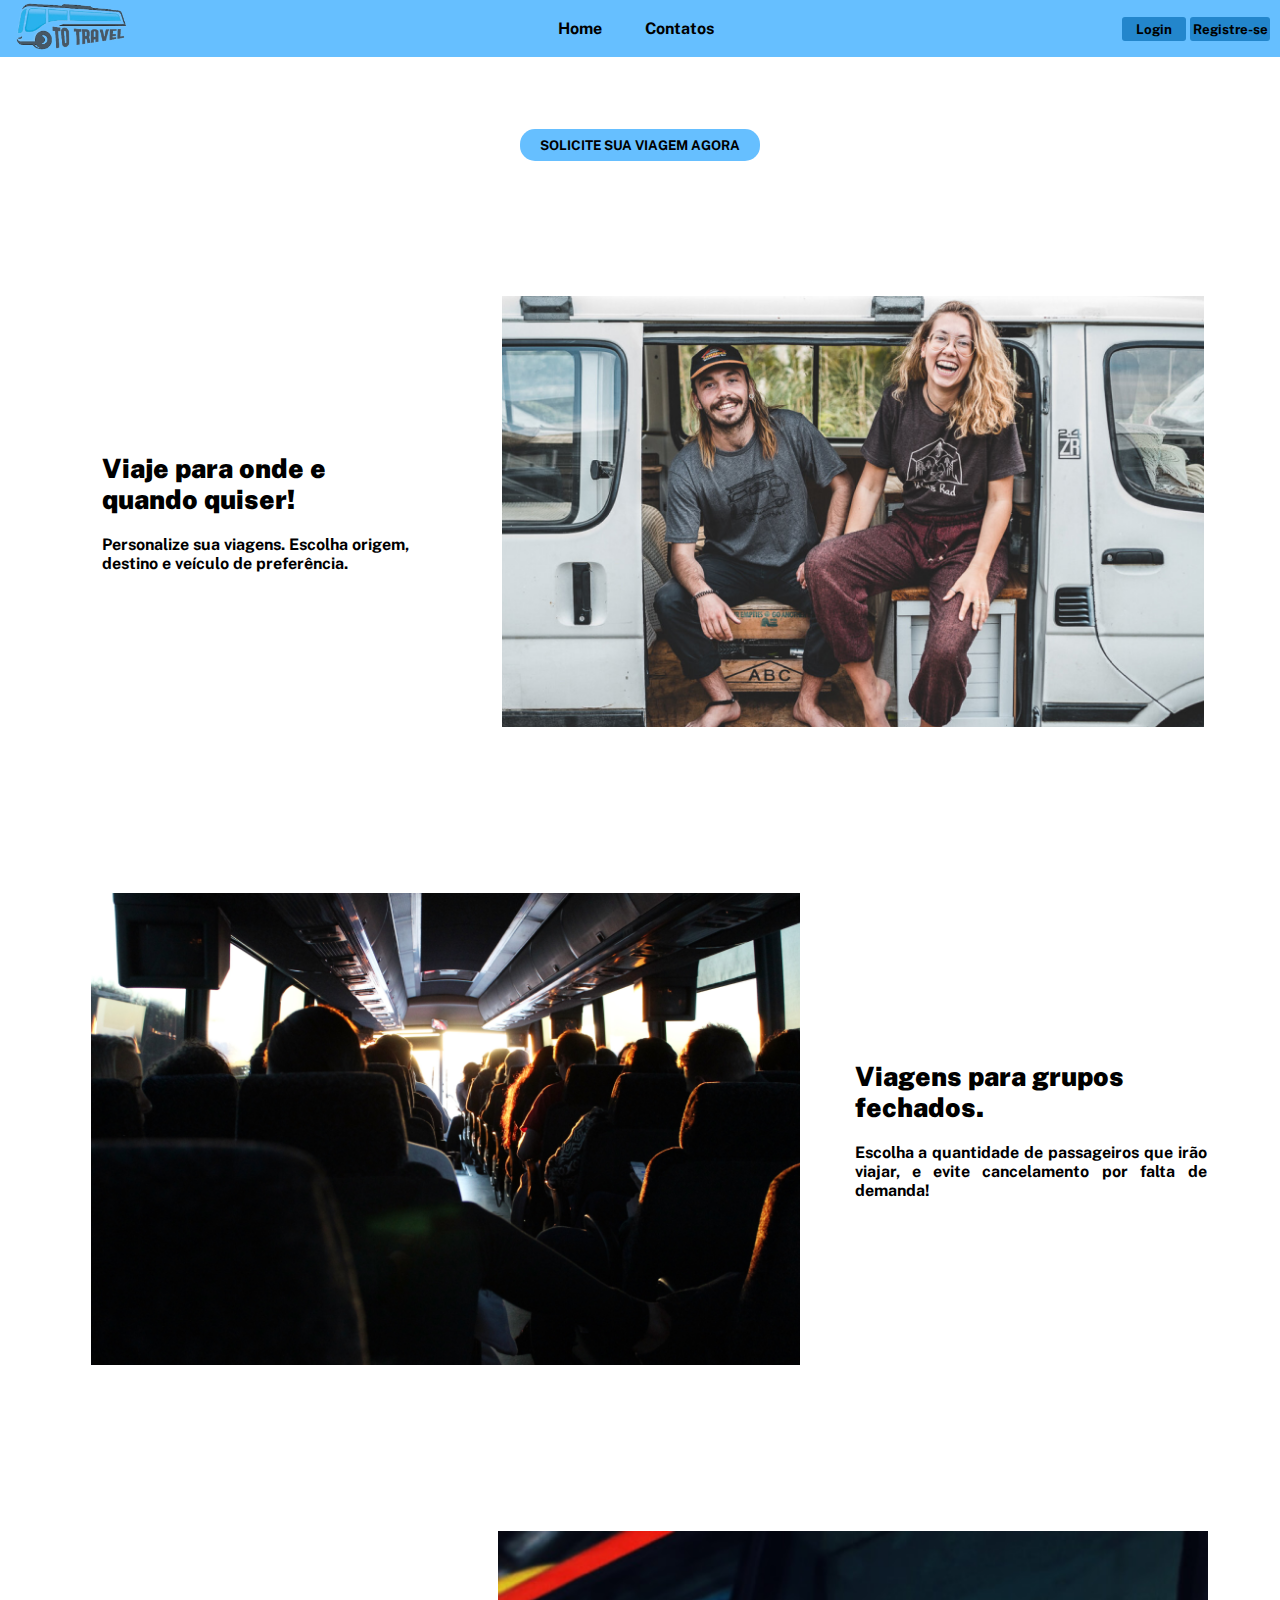
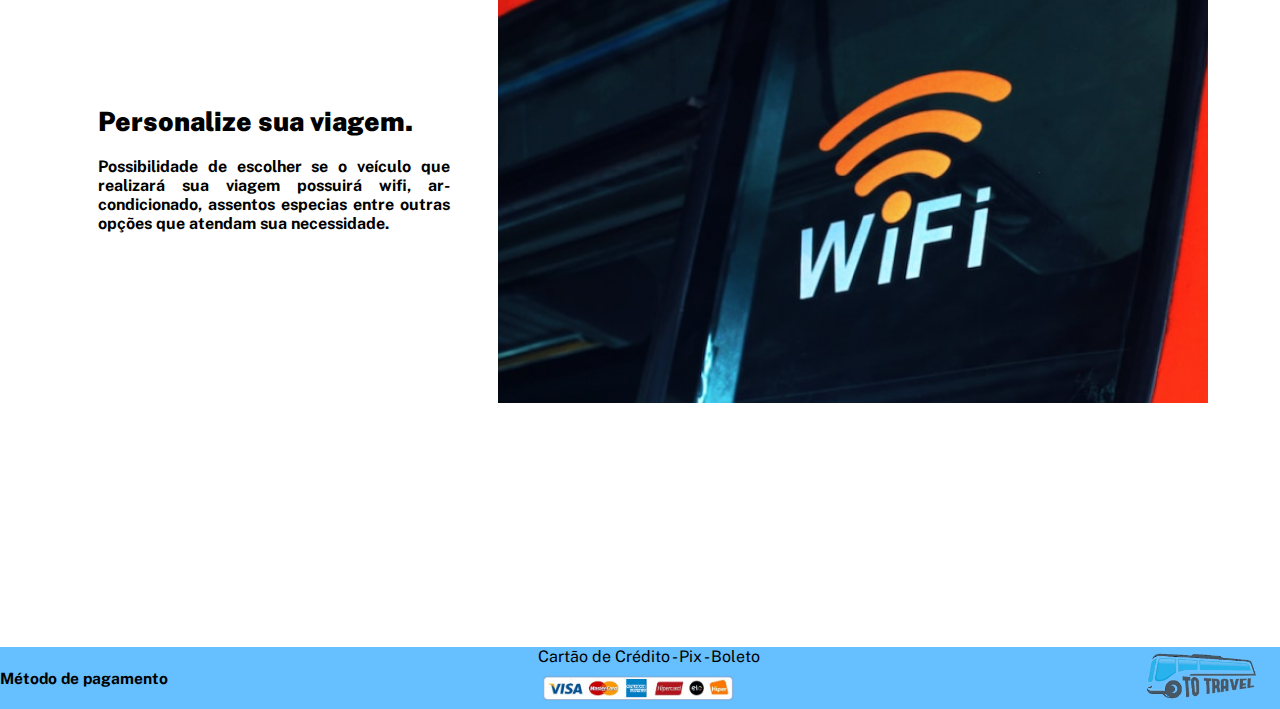
<file: index.html>
<!DOCTYPE html>
<html lang="pt-BR">
<head>
    <meta charset="UTF-8">
    <meta name="viewport" content="width=device-width, initial-scale=1.0">
    <title>To Travel</title>
    <link rel="stylesheet" type="text/css" href="style.css">
</head>
<body>
    <header>
        <div class="lg-principal">
            <img src="Imagens/logo/Logo-To-Travel-header.png" alt="Logo-principal" width="150">
        </div>
        <div class="menu">
            <ul>
                <li><a href="#">Home</a></li>
                <li><a href="#">Contatos</a></li>
            </ul>
        </div>
        <div class="btn">
            <a href="login.html"><button type="button" class="btn-login">Login</button></a>
            <a href="register.html"><button type="button" class="btn-register">Registre-se</button></a>
        </div>
    </header>
    <section>
        <article class="conteudo">
            <a href="#"><button type="button" id="btn-viagem">SOLICITE SUA VIAGEM AGORA</button></a>
        </article>
    </section>
    <section class="setor1">
        <article class="conteudo2">
                <div class="txt-esquerda">
                    <h1><strong>Viaje para onde e quando quiser!</strong></h1>
                    <h4>Personalize sua viagens. Escolha origem, destino e veículo de preferência.</h4>
                </div>
                <div class="img-direita">
                    <img src="Imagens/home-img/casal-kombi.png" alt="casal" width="98%">
                </div>
        </article>
    </section>
    <section class="setor2">
        <article class="conteudo3">
            <div class="img-esquerda">
                <img src="Imagens/home-img/passageiros.png" alt="passageiros" width="98%">
            </div>
            <div class="txt-direita">
                <h1><strong>Viagens para grupos fechados.</strong></h1>
                <h4>Escolha a quantidade de passageiros que irão viajar, e evite cancelamento por falta de demanda!</h4>
            </div>
        </article>
    </section>
    <section class="setor3">
        <article class="conteudo3">
            <div class="txt-esquerda">
                <h1><strong>Personalize sua viagem.</strong></h1>
                <h4>Possibilidade de escolher se o veículo que realizará sua viagem possuirá wifi, ar-condicionado, assentos especias entre outras opções que atendam sua necessidade.</h4>
            </div>
            <div class="img-direita">
                <img src="Imagens/home-img/Wifi.png" alt="Wifi" width="98%">
            </div>
        </article>
    </section>
    <footer class="rodape">
        <div class="pgmt">
            <h3>Método de pagamento</h3>
        </div>
        <div class="cartao">
            <p>Cartão de Crédito - Pix - Boleto </p>
            <img src="Imagens/footer/pagamento.png" alt="pagamento" width="200">
        </div>
        <div class="lg-final">
            <img src="Imagens/logo/Logo-To-Travel-header.png" alt="Logo-final" width="150">
        </div>
    </footer>
</body>
</html>
</file>
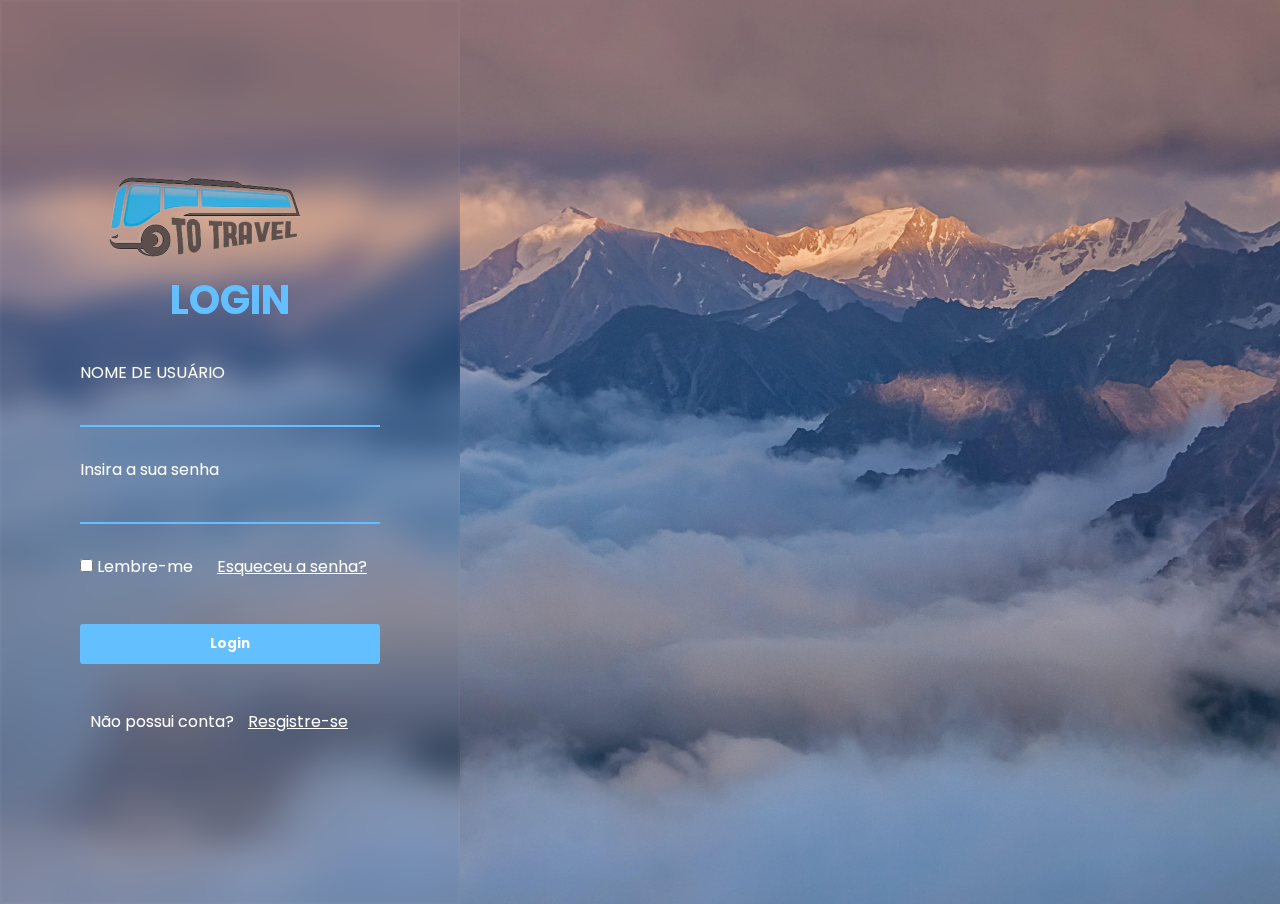
<file: login.html>
<!DOCTYPE html>
<html lang="pt-BR">
<head>
    <meta charset="UTF-8">
    <meta http-equiv="X-UA-Compatible" content="IE=edge">
    <meta name="viewport" content="width=device-width, initial-scale=1.0">
    <link rel="stylesheet" type="text/css" href="style-login.css">
    <title>Tela de login</title>
</head>
<body>
    <main>
        <section id="sec1">
            <div class="form-box">
                <div class="form-value">
                    <div>
                        <a href="index.html"><img src="Imagens/logo/Logo-To-Travel-header.png" alt=""></a>
                    </div>
                    <form action="">
                        <h2>LOGIN</h2>
                        <div class="input-box">
                            <label for="">NOME DE USUÁRIO</label>
                            <input type="email" required>
                            <ion-icon name="mail-outline" class="icon"></ion-icon>
                        </div>

                        <div class="input-box">
                            <label for="">Insira a sua senha</label>
                            <input type="password" required>
                            <ion-icon name="lock-closed-outline"></ion-icon>
                        </div>

                        <div class="lembre"><input type="checkbox">
                            Lembre-me 
                            <a href="#">Esqueceu a senha?</a>
                        </div>

                        <button id="log">Login</button>

                        <div class="register">
                            Não possui conta? <a href="#"> Resgistre-se</a>
                        </div>
                    </form>
                </div>
            </div>
        </section>  
        <section id="imagem"></section>
    </main>
</body>
</html>
</file>
<file: style.css>
@import url('https://fonts.googleapis.com/css2?family=Poppins:wght@300&display=swap');
@import url('https://fonts.googleapis.com/css2?family=Poppins:wght@300&family=Public+Sans:wght@300&display=swap');

* , html{
    padding: 0;
    margin: 0;
}

body{
    background-color: #fff;
    font-family: 'Public Sans';
}

header{
    background-color: #66BFFF;
    display: flex;
    justify-content: space-between;
    align-items: center;
    font-family: 'Public Sans';
}

.menu ul li{
    display: inline-block;
    list-style: none;
    padding: 1.2em;
}
.menu a{
    text-decoration: none;
    color: black;
    font-weight: bold;
}

.menu a:hover{
    color: #ffffff;
}

.btn-login{
    background-color: #2386cc;
    width: 4rem;
    height: 1.5rem;
    border: none;
    border-radius: 3px;
    font-family: 'Public Sans';
    font-weight: bold;
    color: #000;
}

.btn-login:hover{
    cursor: pointer;
    background-color: #1a70ad;
}

.btn-register{
    background-color: #2386cc;
    width: 5rem;
    height: 1.5rem;
    border: none;
    border-radius: 3px;
    font-family: 'Public Sans';
    font-weight: bold;
    color: #000;
    margin-right: 10px
}

.btn-register:hover{
    cursor: pointer;
    background-color: #1a70ad;
}

.conteudo{
    display: flex;
    justify-content: center;
    align-items: center;
    margin-top: 4.5rem;
}

#btn-viagem{
    background-color: #66BFFF;
    font-weight: bold;
    padding: 5px;
    border: none;
    border-radius: 15px;
    height: 2rem;
    width: 15rem;
    font-family: 'Public Sans';
}

#btn-viagem:hover{
    cursor: pointer;
    background-color:#4d9ed8;
}

.setor1 , .setor2 , .setor3{
    margin-top: 15vh;
}

.conteudo2 , .conteudo3{
    display: flex;
    align-items: center;
    justify-content: center;
    font-family: "Public Sans";
}

.txt-esquerda{
    padding-left: 2.5em;
    
}

.conteudo2 h1 , .conteudo3 h1{
    max-width: 12em;
    font-weight:900;
    font-size: 20pt;
}

.conteudo2 h4 , .conteudo3 h4{
    margin-top: 20px;
    max-width: 22em;
    
}

.img-direita{
    margin-left: 3rem;
}

.conteudo3{
    padding-top: 3vh;
}
.img-esquerda{
    margin-left: 2rem;
    margin-right: 2.5em;
}

.txt-direita h4{
    text-align: justify;
}

.txt-direita{
    margin-right: 15px;
}

.conteudo3 h4{
    text-align: justify;
}

.rodape{
    margin-top: 15rem;
    background-color: #66BFFF;
    display: flex;
    align-items: center;
    justify-content: space-between;
    font-family: 'Public Sans';
}

.pgmt{
    font-family: 'Public Sans';
    font-size: 10pt;
}
</file>
<file: style-login.css>
@import url('https://fonts.googleapis.com/css2?family=Bebas+Neue&display=swap');
@import url('https://fonts.googleapis.com/css2?family=Poppins&display=swap');

* , html{
    margin: 0;
    padding: 0;
    font-family: 'poppins';
    scroll-behavior: smooth;
}

main{
    display: flex;
}

body{
    background-image: url('Imagens/tela-login/montanhas.jpg');
    background-repeat: no-repeat;
    background-size: cover;   
}

#sec1{
    display: flex;
    justify-content: left;
    align-items: center;
    max-width: 460px;
}

.form-box{
    width: 500px;
    height: 100vh;
    position: relative;
    display: flex;
    justify-content: center;
    align-items: center;
    /*border-radius: 30px;*/
    border: 2px solid rgba(255, 255, 255, 0.03);
    backdrop-filter: blur(15px);
    background-color: transparent;
}

#imagem{
    width: 100%;
    background-image: url('Imagens/tela-login/montanhas.jpg');
    background-size: cover;
    background-position: center;
  }

h2{
    font-size: 2.5em;
    color: #64bfff;
    text-align: center;
}

.input-box{
    position: relative;
    margin: 30px 0;
    border-bottom: 2px solid #64bfff;
    background-color: transparent;
    width: 300px;
    color: #ffffff;
}
.input-box label{
    top: 30%;
    left: 15px;
    color: #fff;
    font-size: 1em;
    pointer-events: none;
}

.input-box input{
    background: transparent;
    outline: none;
    border: none;
    text-decoration: none;
    color: #fff;
    height: 40px;
    width: 85%;
    
}

ion-icon{
    font-size:25px;
    position: absolute;
}

.lembre{
    color: #fff;
    margin-bottom: 30px;
}

button{
    height: 40px;
    width: 100%;
    border-radius: 3px;
    font-weight: bold;
    border: none;
    margin: 15px 0;
    color: #fff;
    background-color: #64bfff;
}

button:hover{
    background-color: #ffffffe4;
    color: black;
    cursor: pointer;
    transition: 0.7s;
}

.lembre a{
    padding-left: 20px;
    color: #fff;
}

.register , .register a{
    padding-left: 10px;
    margin-top: 30px;
    color: #fff;
}
</file>
